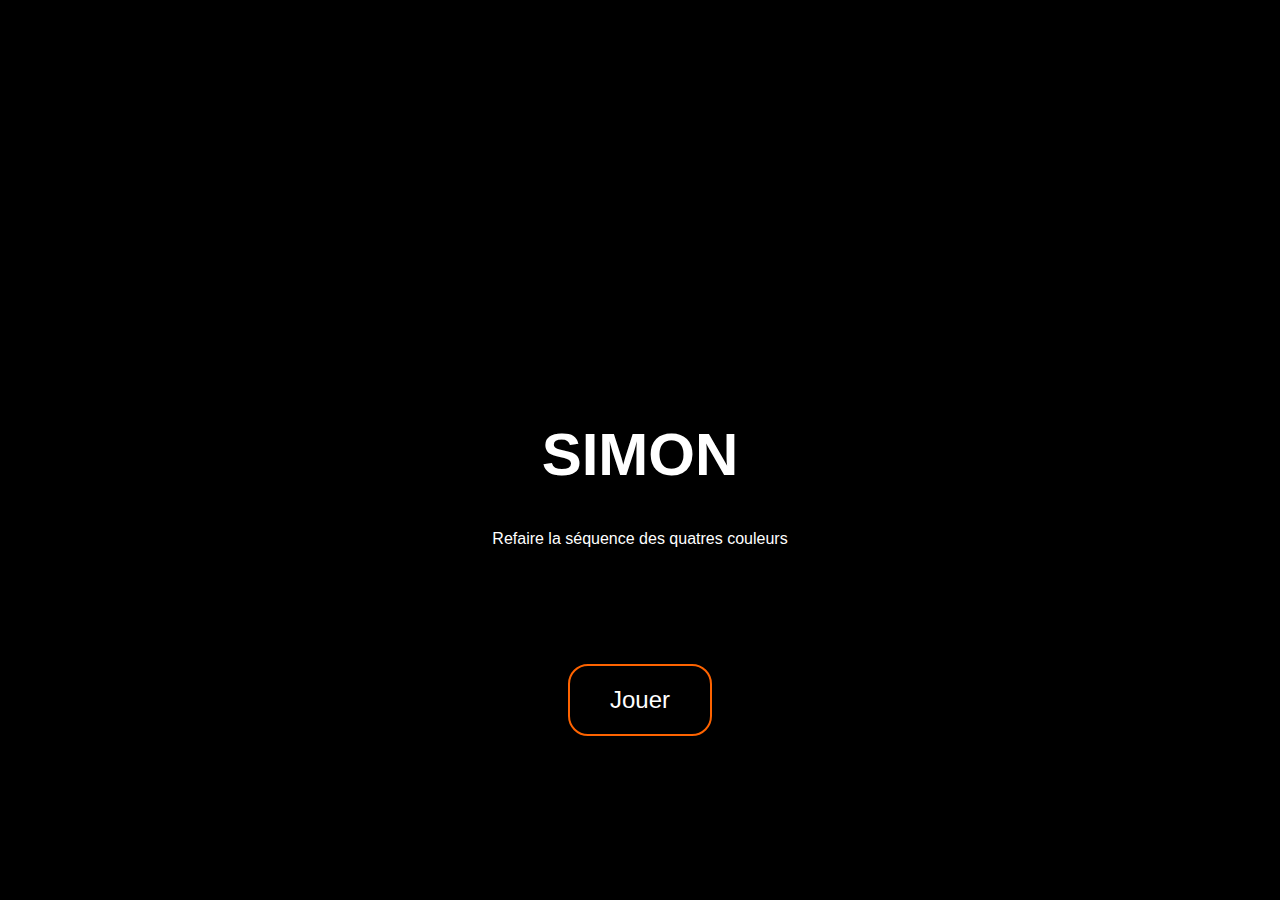
<file: Ali and Lea/index.html>
<!DOCTYPE html>
<html>
<head>
	<meta charset="utf-8">
	<meta http-equiv="X-UA-Compatible" content="IE=edge">
	<title>SIMON</title>
	<link rel="stylesheet" href="style.css">
</head>
<body>	

	<audio id="sounds-1" preload>
		<source src="sounds/mp3/sounds_01.mp3" type="audio/mpeg" />
		<source src="sounds/ogg/sounds_01.ogg" type="audio/ogg" />
	</audio>
	<audio id="sounds-2" preload>
		<source src="sounds/mp3/sounds_02.mp3" type="audio/mpeg" />
		<source src="sounds/ogg/sounds_02.ogg" type="audio/ogg" />
	</audio>
	<audio id="sounds-3" preload>
		<source src="sounds/mp3/sounds_03.mp3" type="audio/mpeg" />
		<source src="sounds/ogg/sounds_03.ogg" type="audio/ogg" />
	</audio>
	<audio id="sounds-4" preload>
		<source src="sounds/mp3/sounds_04.mp3" type="audio/mpeg" />
		<source src="sounds/ogg/sounds_04.ogg" type="audio/ogg" />
	</audio>

	<div id="simon">

		<div class="screen active" id="home">
			<div class="tb">
				<div class='tb-cell'>
					<h1>Simon</h1>
					<p>Refaire la séquence des quatres couleurs</p>
					<div id="play">Jouer</div>
				</div>
			</div>
		</div>

		<div class="screen" id="game">
			<div id="colors">
				<div class="color" id="color-green"></div>
				<div class="color" id="color-red"></div>
				<div class="color" id="color-yellow"></div>
				<div class="color" id="color-blue"></div>
			</div>
			<div class="footer tb">
				<div class='tb-cell'>	
					<div>Niveau : <span id="current-level">1</span></div>
					<div>Vies : <span id="lifes">3</span></div>
				</div>
			</div>
		</div>

		<div class="screen " id="result">
			<div class="tb">
				<div class='tb-cell'>		
					<h2>Le jeu est terminé</h2>
					<p>Vous avez atteint le niveau </p>
					<div id="final-level">3</div>
					<div id="replay">Rejouer</div>
				</div>
			</div>
		</div>

	</div>
	
	<script type="text/javascript" src="app.js"></script>

</body>
</html>
</file>
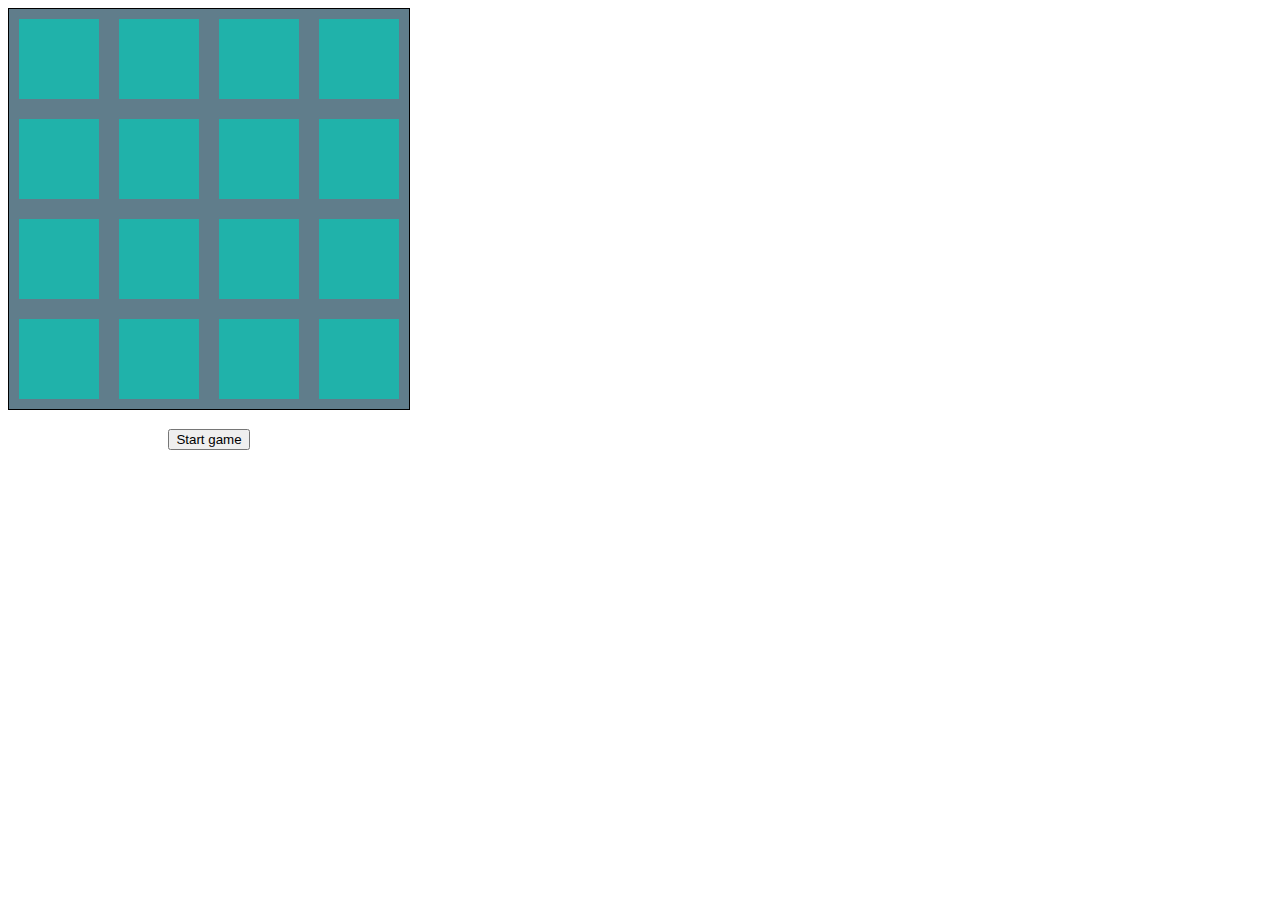
<file: memory.html>
<!DOCTYPE html>
<html lang="en">
<head>
	<meta charset="UTF-8">
	<title>Memory</title>
</head>
	<style>	
		#game{
			width: 400px;
			height: 400px;
			border: 1px solid black;
			background: #607d8b; 
		}
		.square {
			width: 80px;
			height: 80px;
			margin: 10px;
			background-color: 	#20B2AA ;
			float: left;
			transition: 0.2s all; 
		}
		.commands {
			text-align: center;
	    	padding: 20px 0;
	    	float: left;
	   		width: 100%;
		}

		.blue {


		}

		.yellow {

		}

		.green {

		}

	</style>



<body>	
		<div id="game">	
				<div id="square-0" class="square"></div>
				<div id="square-1" class="square"></div>
				<div id="square-2" class="square"></div>
				<div id="square-3" class="square"></div>

				<div id="square-4" class="square"></div>
				<div id="square-5" class="square"></div>
				<div id="square-6" class="square"></div>
				<div id="square-7" class="square"></div>

				<div id="square-8" class="square"></div>
				<div id="square-9" class="square"></div>
				<div id="square-10" class="square"></div>
				<div id="square-11" class="square"></div>

				<div id="square-12" class="square"></div>
				<div id="square-13" class="square"></div>
				<div id="square-14" class="square"></div>
				<div id="square-15" class="square"></div>

				<div class="commands">	

						<button id="start">Start game</button>
						
						<p id="message"></p>
				</div>
		</div>

		<script>

			var tabCouleurs = ["bleu", "bleu", "yellow", "yellow", "orange","red","green","rose","brun","mauve","orange","red","green","rose","brun","mauve"];



			var Carre = function(element, color){
				
				var _self=this;
				this.element = element;
				this.color= color;
				this.element.addEventListener("click", function(){
					_self.tap();
				});

			}

			Carre.prototype.tap = function(){
				console.log(this.color);

			}

			var mySquares = document.getElementsByClassName("square");
			console.log(mySquares);

			var squareStack = [];

			for (var i = 0; i < mySquares.length; i++) {
				
				var monCarre = new Carre(mySquares[i], tabCouleurs[i]);
				squareStack.push(monCarre);
				
			}
			console.log(squareStack);

		</script>


		</body>
</file>
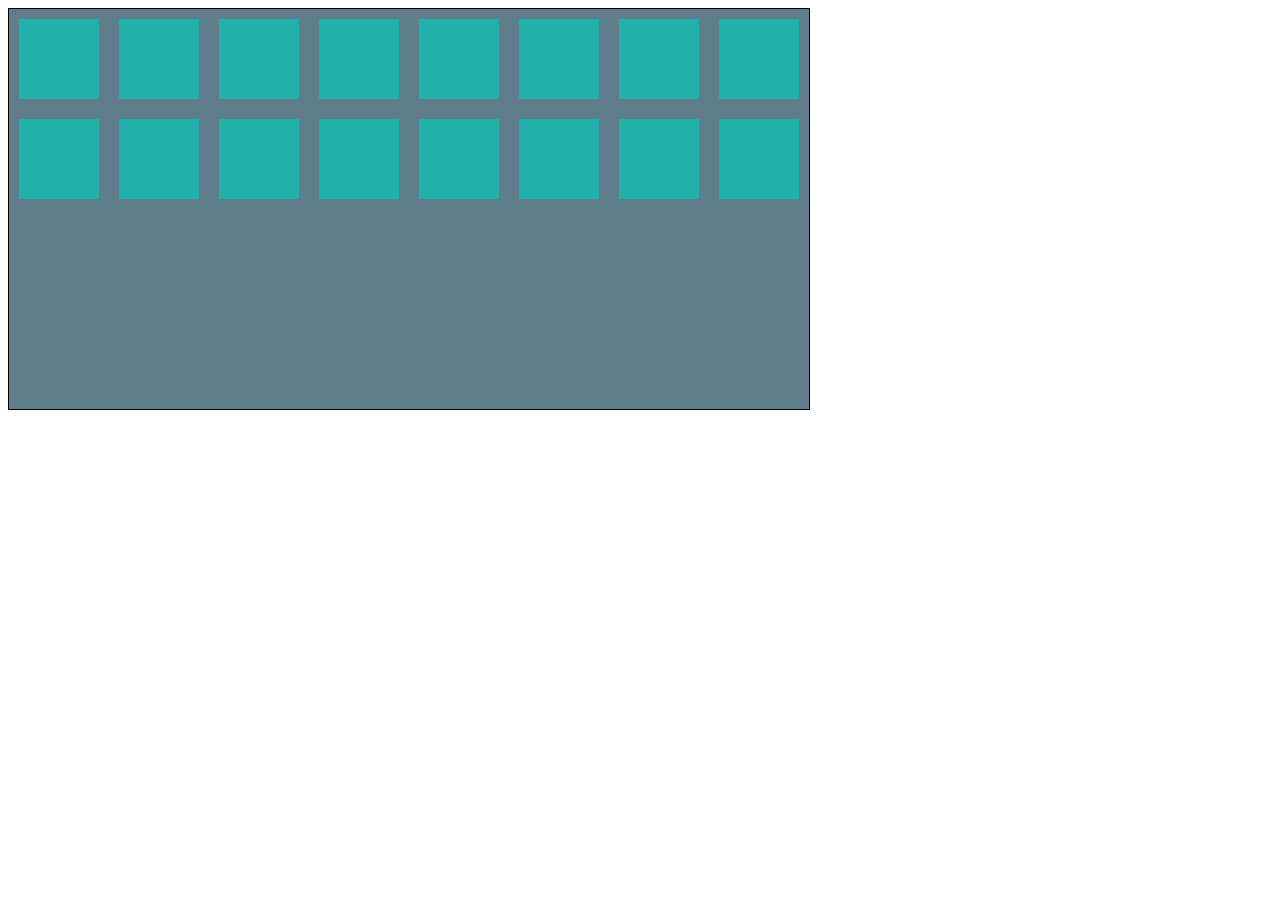
<file: memory2.html>
<!doctype html>
<html>
	<head>
	<meta charset="UTF-8">
		<title>Games</title>
		<style>
				#game{
			width: 800px;
			height: 400px;
			border: 1px solid black;
			background: #607d8b; 
				}
				.square {
					width: 80px;
					height: 80px;
					margin: 10px;
					background-color: 	#20B2AA ;
					float: left;
					transition: 0.2s all; 
				}
		</style>
		<script>

/*
			// on luidit de lancer la function "function()" une fois le DOM loaded
			window.addEventListener("DOMContentLoaded", function(){

				// on lui dit que chaque element possédant la classe square sera lié à la variable squares
				var squares = document.getElementsByClassName("square");

				//on décrete que la derniere couleur de l'element selectionné n'est pas encore existante
				var lastColor = null;
				var lastTarget = null;
				let count = 0;

				for(var i = 0; i<squares.length; i++){

					// on boucle sur un event "click" 
					squares[i].addEventListener("click", function(event){

						// il va prendre l'attribut "data-color" de notre target sur lequel l'event a eut lieu et le mettre dans la variable color
						let color = event.target.getAttribute("data-color");
						let target = event.target;
						
						
						

						// si la dernière couleur est egale à la couleur dans data-color de l'element subissant l'event, on console.log(trouvé)
						console.log( target != lastTarget);
						if(lastColor == color && target != lastTarget){ // ATTENTION IL FONCTIONNE NE CLIQUANT SUR LUI MEME 
							console.log("trouvé")
							count++;
							console.log("count = " + count);
							event.target.style.backgroundColor = color;
							lastTarget.style.backgroundColor = color;

							lastTarget = null;

							if(count == (squares.length*0.5)){

								alert("Vous avez gagné !");
							}

						

							

							// sinon on assigne la couleur de l'element subissant l'event à last color pour pouvoir comparé cette dernière au suivant.
						} else {
							// attention il garde la derniere
							if(lastColor != null && lastTarget != null){
								//second click faux



								console.log("Verification LastColor = "+lastColor);
								
								console.log(lastTarget);

								lastTarget.style.backgroundColor = "#20B2AA";

								target.style.backgroundColor = "#20B2AA";

								lastColor = null;
								lastTarget = null;
								


							}
							else{
								//premier click

								lastColor = color;
								lastTarget = target;

								event.target.style.backgroundColor = color;
								console.log("Verification LastColor = "+lastColor);
								
								
							}


							//lastColor = color;
						}
						
					})
				}


			})*/

		</script>
	</head>
	<body>

		<div id="game">
			<div id="square-1" class="square" data-color="red"></div>
			<div id="square-2" class="square" data-color="red"></div>
			<div id="square-3" class="square" data-color="green"></div>
			<div id="square-4" class="square" data-color="green"></div>
			<div id="square-5" class="square" data-color="blue"></div>
			<div id="square-6" class="square" data-color="blue"></div>
			<div id="square-7" class="square" data-color="yellow"></div>
			<div id="square-8" class="square" data-color="yellow"></div>
			<div id="square-9" class="square" data-color="pink"></div>
			<div id="square-10" class="square" data-color="pink"></div>
			<div id="square-11" class="square" data-color="purple"></div>
			<div id="square-12" class="square" data-color="purple"></div>
			<div id="square-13" class="square" data-color="grey"></div>
			<div id="square-14" class="square" data-color="grey"></div>
			<div id="square-15" class="square" data-color="cyan"></div>
			<div id="square-16" class="square" data-color="cyan"></div>
		</div>
		
	</body>
</html>
</file>
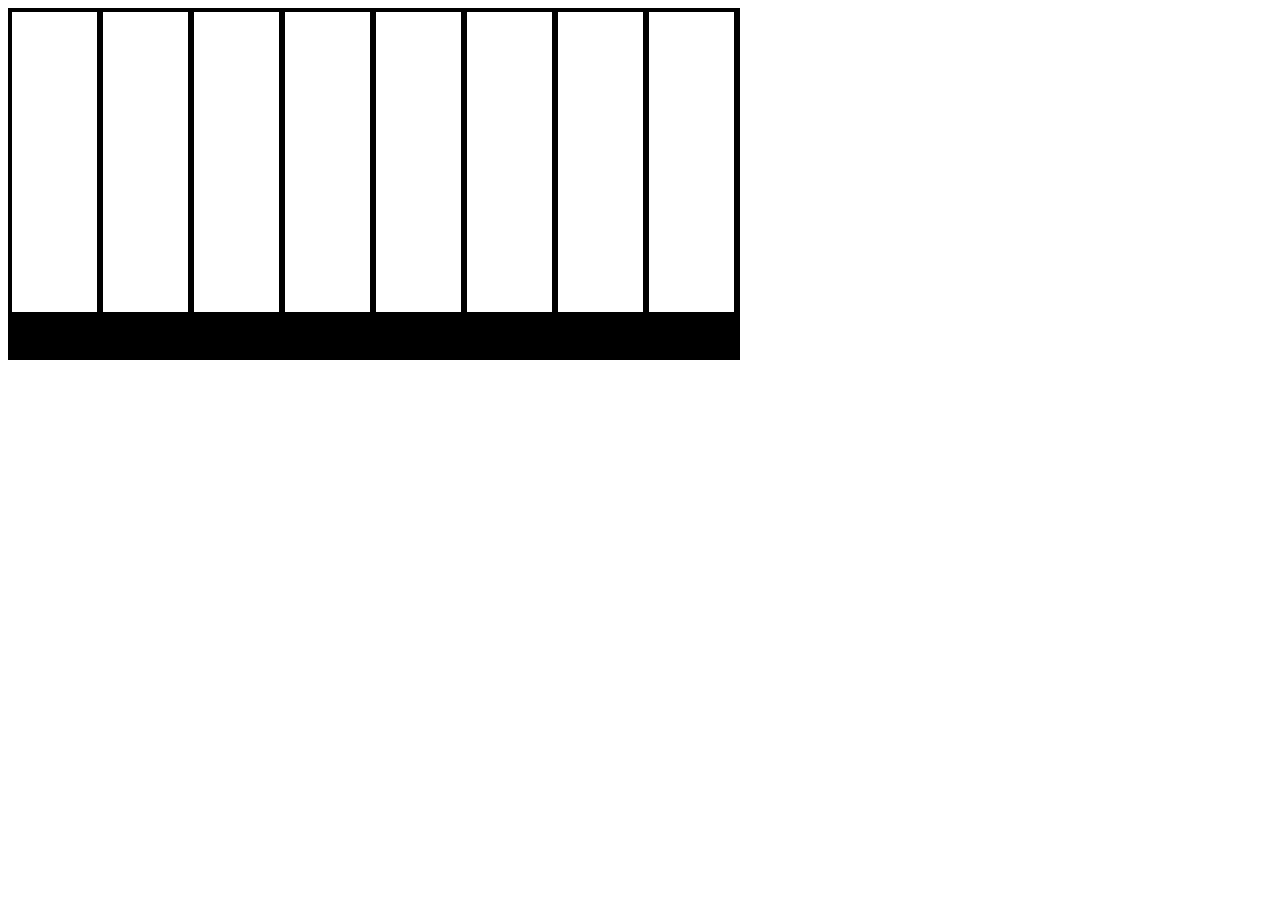
<file: pianoTest.html>
<!doctype html>
<html>
	<head>
	<meta charset="UTF-8">
		<title>Games</title>
		<style>
				#piano{
					width: 730px;
					height: 350px;
					border: 1px solid black;
					background: #000000;
				}
				.touche {
					width: 85px;
					height: 300px;
					margin: 2px;
					background-color: #FFFFFF ;
					border: 1px solid black;
					float: left;
					transition: 0.2s all; 
					 
				}
		</style>
		<script>
// --------- DEFINITION VARIOABLES -------------------------------------------------------------------------------
		var tabColor =["#03A9F4","#28536B","#FA5A00","#1B998B","#E4572E","#8FCF46","#44355B","#CB1989"] ; 

		var toucheDown = null;
		
// -------- FONCTIONS MAIN ---------------------------------------------------------------------------------------

			window.addEventListener("DOMContentLoaded", function(){                   // Make it wait for the DOM to be loaded

				var touchesPiano = document.getElementsByClassName("touche");


                // on boucle sur un event "click" 
				for(var i = 0; i<touchesPiano.length; i++){

					
					touchesPiano[i].addEventListener("mousedown", function(event){

						var color = tabColor[Math.floor(Math.random()*tabColor.length)];
						console.log(color);

						toucheDown = event.target;
						event.target.style.backgroundColor = color;
						})

					toucheDown.style.backgroundColor = "#FFFFFF";

				}
			})
			

		</script>
	</head>
	<body>

		<div id="piano">
			<div id="touche-1" class="touche" ></div>
			<div id="touche-2" class="touche" ></div>
			<div id="touche-3" class="touche" ></div>
			<div id="touche-4" class="touche" ></div>
			<div id="touche-5" class="touche" ></div>
			<div id="touche-6" class="touche" ></div>
			<div id="touche-7" class="touche" ></div>
			<div id="touche-8" class="touche" ></div>
			
		</div>
		
	</body>
</html>
</file>
<file: Ali and Lea/style.css>
*, *:after, *:before {
	-webkit-box-sizing: border-box;
	-moz-box-sizing: border-box;
	box-sizing: border-box;
}
html { height: 100%; }
body {
	font-family: Arial,helvetica, sans-serif;
	margin: 0;
	color: #fff;
	text-align: center;
	height: 100%;
}
#simon {
	width: 100%;
	height: 100%;
	background: black;
	overflow: hidden;
	position: relative;
}
.screen {
	position: absolute;
	display: none;
	width: 100%;
	height: 100%;
}
.screen.active {
	display: block; 
}

#home h1 {
	margin-top: 20%;
	font-size: 60px;
	text-transform: uppercase;
}
#play {
	border: 2px solid #FE6300;
	padding: 20px 40px; 
	border-radius: 20px; 
	font-size: 24px;
	cursor: pointer;
	display: inline-block;
	margin-top: 100px;
}
#play:hover{
	background: rgba(255,255,255, .2);
}

#replay {
	border: 2px solid #3BFF3B;
	padding: 20px 40px; 
	border-radius: 20px; 
	font-size: 24px;
	cursor: pointer;
	display: inline-block;
}
#replay:hover{
	background: rgba(255,255,255, .2);
}

#colors {
	height: 80%;
}

.tb {
	display: table;
	width: 100%;
	    height: 100%;
}
.footer.tb {
	height: 20%;
}
.tb-cell {
	display: table-cell;
	vertical-align: middle;
}
.footer .tb-cell div{
	font-size: 30px;
	width: 50%;
	float: left;
	text-align: center;
}

.color {
	width: 50%;
	height: 50%;
	float: left;
	background-color: rgba(255,255,255, .1);
	cursor: pointer;
	transition: all .3s;
}
#colors .color:after {
	content: "";
	display: block;
	width: 100%;
	height: 100%;
	border-width: 20px;
	border-style:solid;
}

.color:nth-child(1):after { border-color: #62D9AD;  }
.color:nth-child(2):after { border-color: #DC5D4A;  }
.color:nth-child(3):after { border-color: #FCEB7B;  }
.color:nth-child(4):after { border-color: #35BFFD;  }
.color:nth-child(5):after { border-color: #F375B3;  }
.color:nth-child(6):after { border-color: #FF0000;  }

.color:nth-child(1).active { background-color: #62D9AD;  }
.color:nth-child(2).active { background-color: #DC5D4A;  }
.color:nth-child(3).active { background-color: #FCEB7B;  }
.color:nth-child(4).active { background-color: #35BFFD;  }
.color:nth-child(5).active { background-color: #F375B3;  }
.color:nth-child(6).active { background-color: #FF0000;  }


#final-level {
	display: block;
	font-size: 200px;
	margin-top: 40px;
}
</file>
